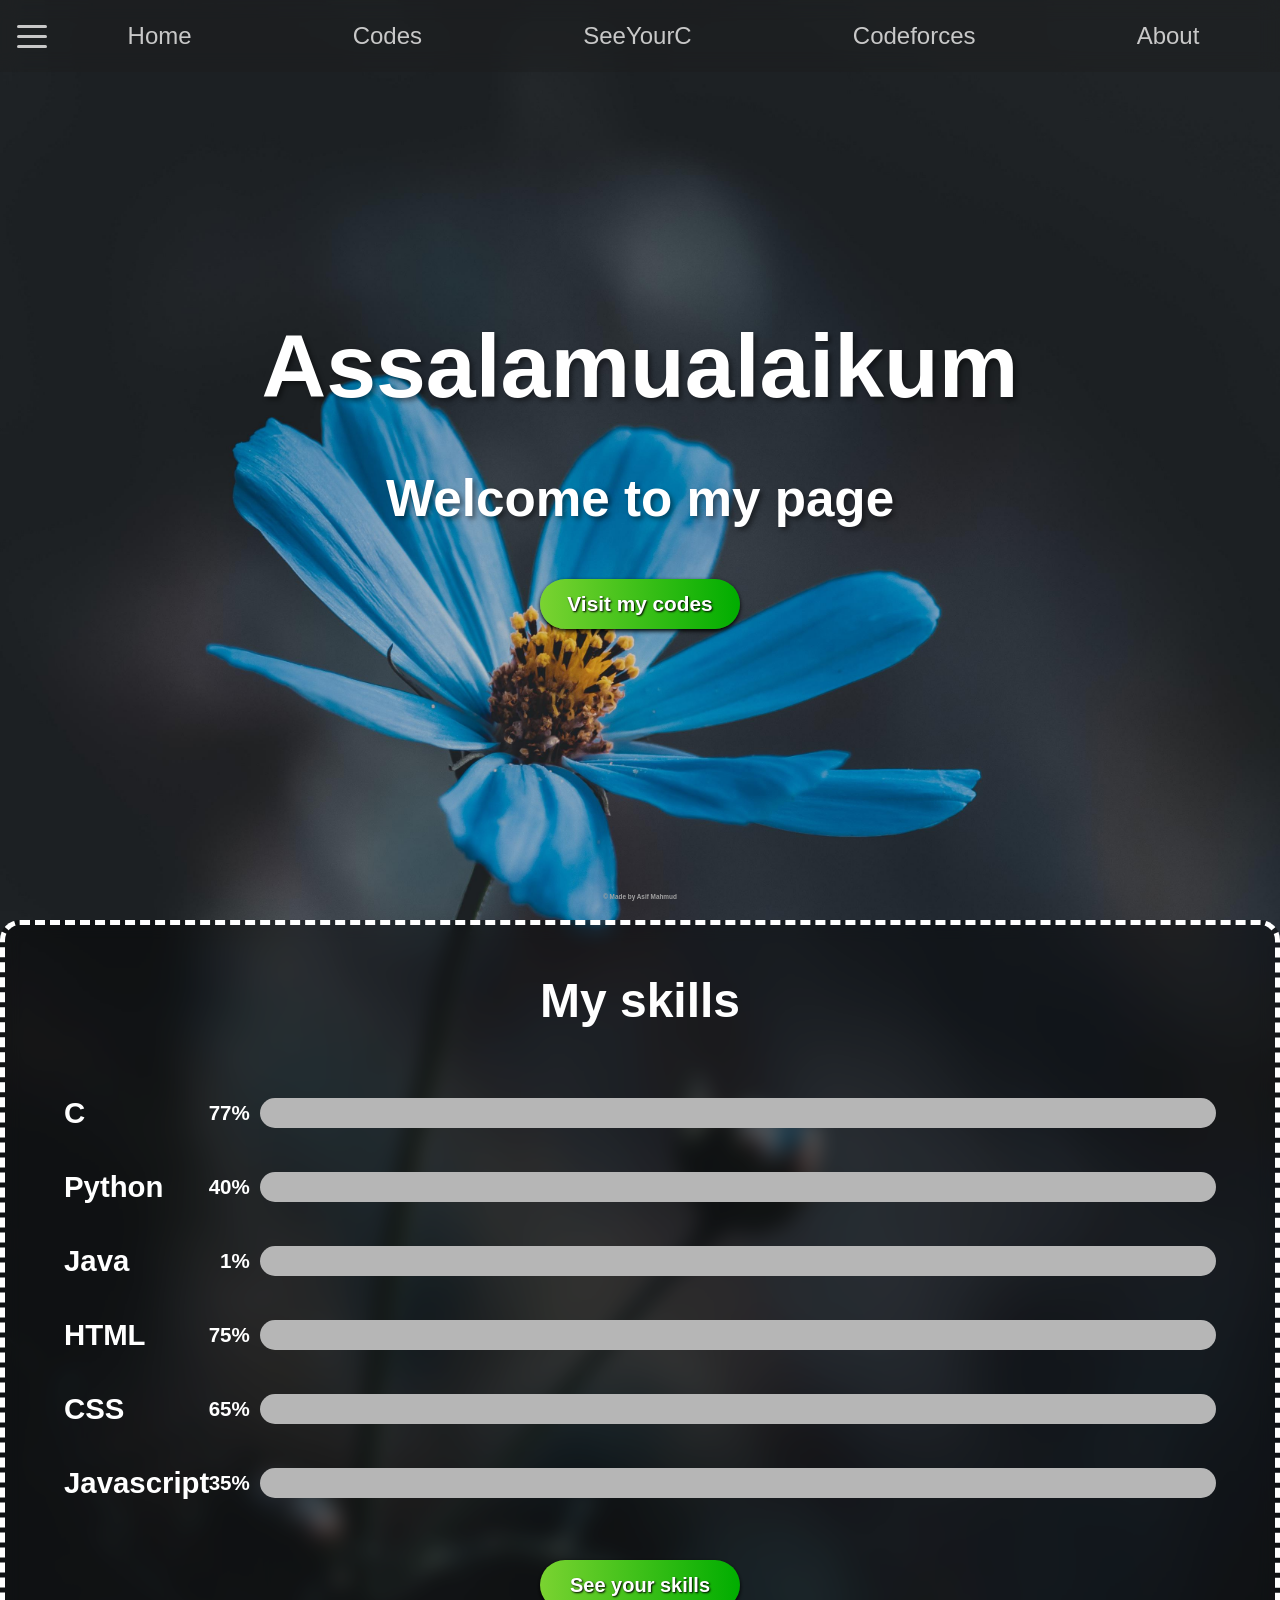
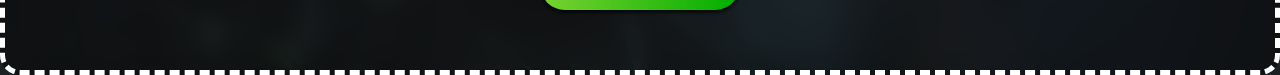
<file: index.html>
<!DOCTYPE html>
<html lang="en">
<head>
    <meta charset="UTF-8">
    <meta name="viewport" content="width=device-width, initial-scale=1.0">
    <link rel="stylesheet" href="style.css">
    <title>test</title>
</head>
<body>
    <nav class="nav">
        <ham id="ham">
            <div id="b1"></div>
            <div id="b2"></div>
            <div id="b3"></div>
        </ham>
        <ul type="none">
            <li><a href="index.html">Home</a></li>
            <li><a href="codes.html">Codes</a></li>
            <li><a href="games/cgame.html">SeeYourC</a></li>
            <li><a href="https://codeforces.com/profile/AsifM">Codeforces</a></li>
            <li><a href="about.html">About</a></li>
        </ul>
    </nav>
    <div id="bar">
        <ul type="none">
            <li><a href="index.html"><p>Home</p></a></li>
            <li><a href=""><p>Coming Soon</p></a></li>
            <li><a href=""><p>Coming Soon</p></a></li>
            <li><a href=""><p>Coming Soon</p></a></li>
            <li><a href=""><p>Coming Soon</p></a></li>
            <li><a href=""><p>Coming Soon</p></a></li>
        </ul>
    </div>
    <main>
        <h1>Assalamualaikum</h1>
        <h3>Welcome to my page</h3>
        <a href="codes.html"><button id="visit">Visit my codes</button></a>
        <h5>&copy; Made by Asif Mahmud</h5>
    </main>
    <div id="prsect">
        <p style="font-size:3em;">My skills</p>
        <div class="contain">C&#9;&#9;&#9;<div class="pr"><div class="acpr" id="c"><t>77%</t></div></div></div>
        <div class="contain">Python&#9;&#9;<div class="pr"><div class="acpr" id="py"><t>40%</t></div></div></div>
        <div class="contain">Java&#9;&#9;<div class="pr"><div class="acpr" id="java"><t>1%</t></div></div></div>
        <div class="contain">HTML&#9;&#9;<div class="pr"><div class="acpr" id="html"><t>75%</t></div></div></div>
        <div class="contain">CSS&#9;&#9;&#9;<div class="pr"><div class="acpr" id="css"><t>65%</t></div></div></div>
        <div class="contain">Javascript&#9;<div class="pr"><div class="acpr" id="js"><t>35%</t></div></div></div>
        <button id="skl"><a href="games/cgame.html">See your skills</a></button>
    </div>
    <script src="script.js"></script>
</body>
</html>
</file>
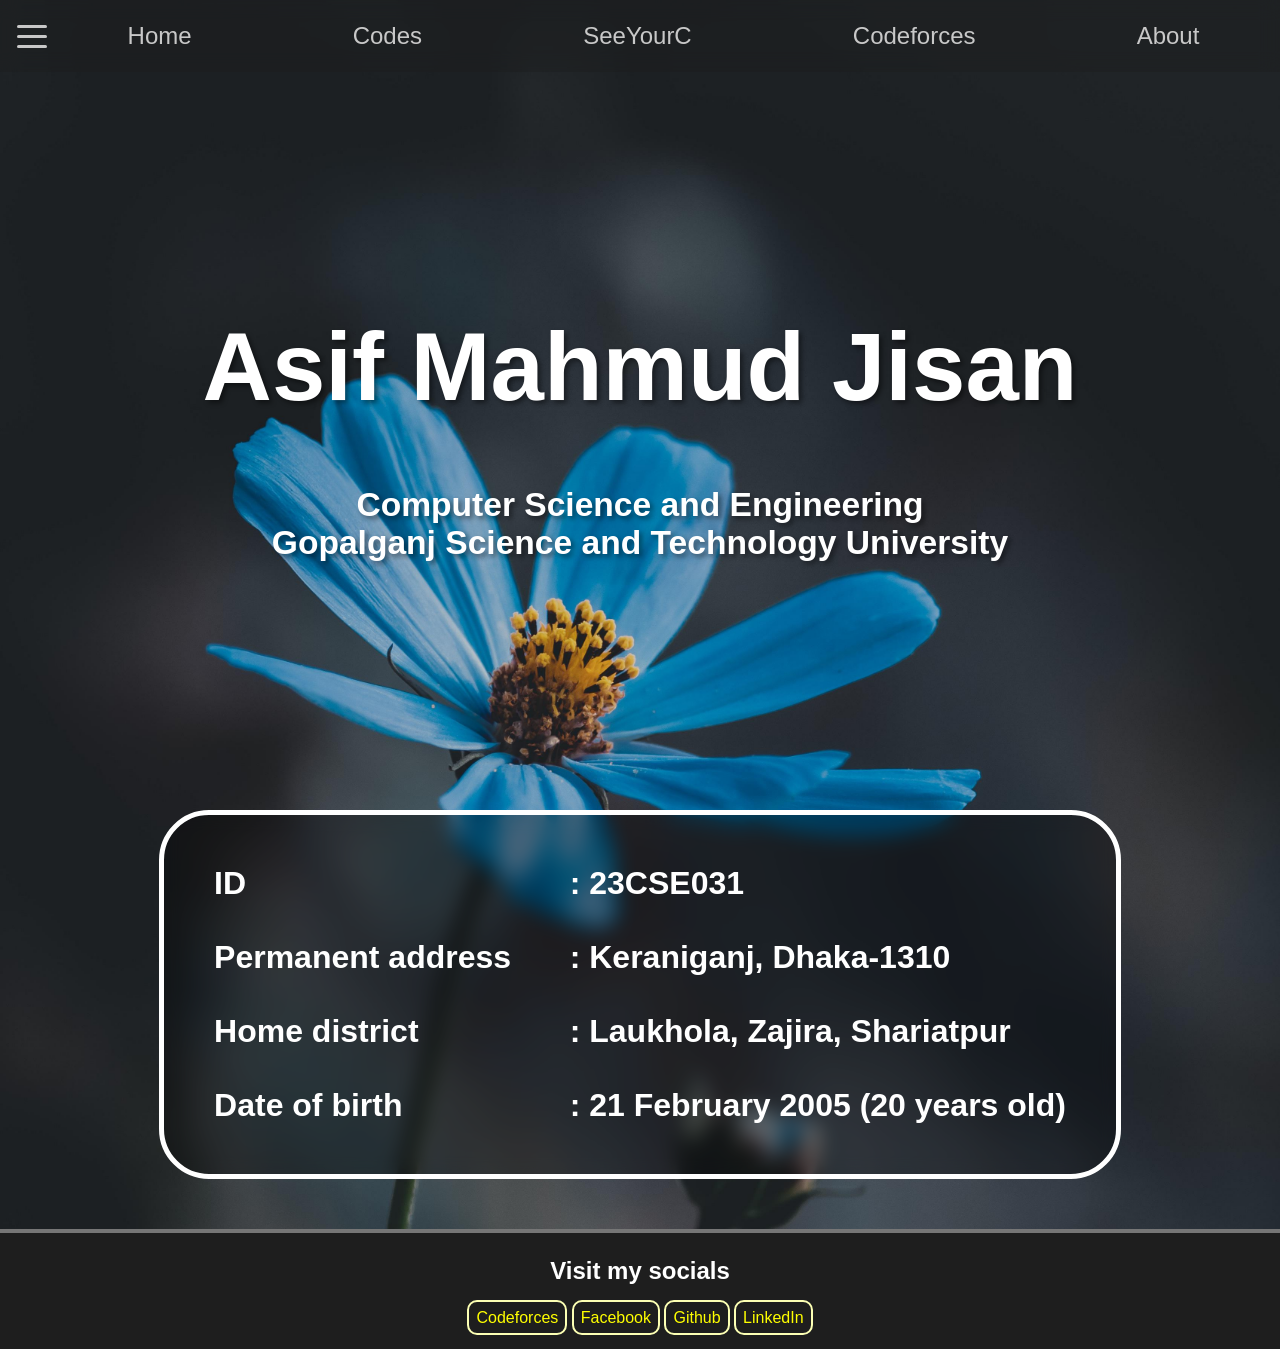
<file: about.html>
<!DOCTYPE html>
<html lang="en">
<head>
    <meta charset="UTF-8">
    <meta name="viewport" content="width=device-width, initial-scale=1.0">
    <link rel="stylesheet" href="astyle.css">
    <title>About</title>
</head>
<body>
    <nav class="nav">
        <ham id="ham">
            <div id="b1"></div>
            <div id="b2"></div>
            <div id="b3"></div>
        </ham>
        <ul type="none">
            <li><a href="index.html">Home</a></li>
            <li><a href="codes.html">Codes</a></li>
            <li><a href="games/cgame.html">SeeYourC</a></li>
            <li><a href="https://codeforces.com/profile/AsifM">Codeforces</a></li>
            <li><a href="about.html">About</a></li>
        </ul>
    </nav>
    <div id="bar">
        <ul type="none">
            <li><a href="index.html"><p>Home</p></a></li>
            <li><a href=""><p>Coming Soon</p></a></li>
            <li><a href=""><p>Coming Soon</p></a></li>
            <li><a href=""><p>Coming Soon</p></a></li>
            <li><a href=""><p>Coming Soon</p></a></li>
            <li><a href=""><p>Coming Soon</p></a></li>
        </ul>
    </div>
    <intro>
        <h1>Asif Mahmud Jisan</h1>
        <h3>Computer Science and Engineering</h3>
        <h3>Gopalganj Science and Technology University</h3>
    </intro>
    <div class="p"><div class="c"><p>ID&#9;&#9;&#9;&#9;&#9;: 23CSE031</p>
<p>Permanent address&#9;: Keraniganj, Dhaka-1310</p>
<p>Home district&#9;&#9;&#9;: Laukhola, Zajira, Shariatpur</p>
<p>Date of birth&#9;&#9;&#9;: 21 February 2005 (20 years old)</p></div></div>
    <links>
        <p>Visit my socials</p>
        <a href="https://codeforces.com/profile/AsifM">Codeforces</a>
        <a href="https://www.facebook.com/asif.mahmud.576152">Facebook</a>
        <a href="https://github.com/AsifmJisan">Github</a>
        <a href="https://www.linkedin.com/in/asif-mahmud-a81265350">LinkedIn</a>
    </links>
    <script src="script.js"></script>
</body>
</html>
</file>
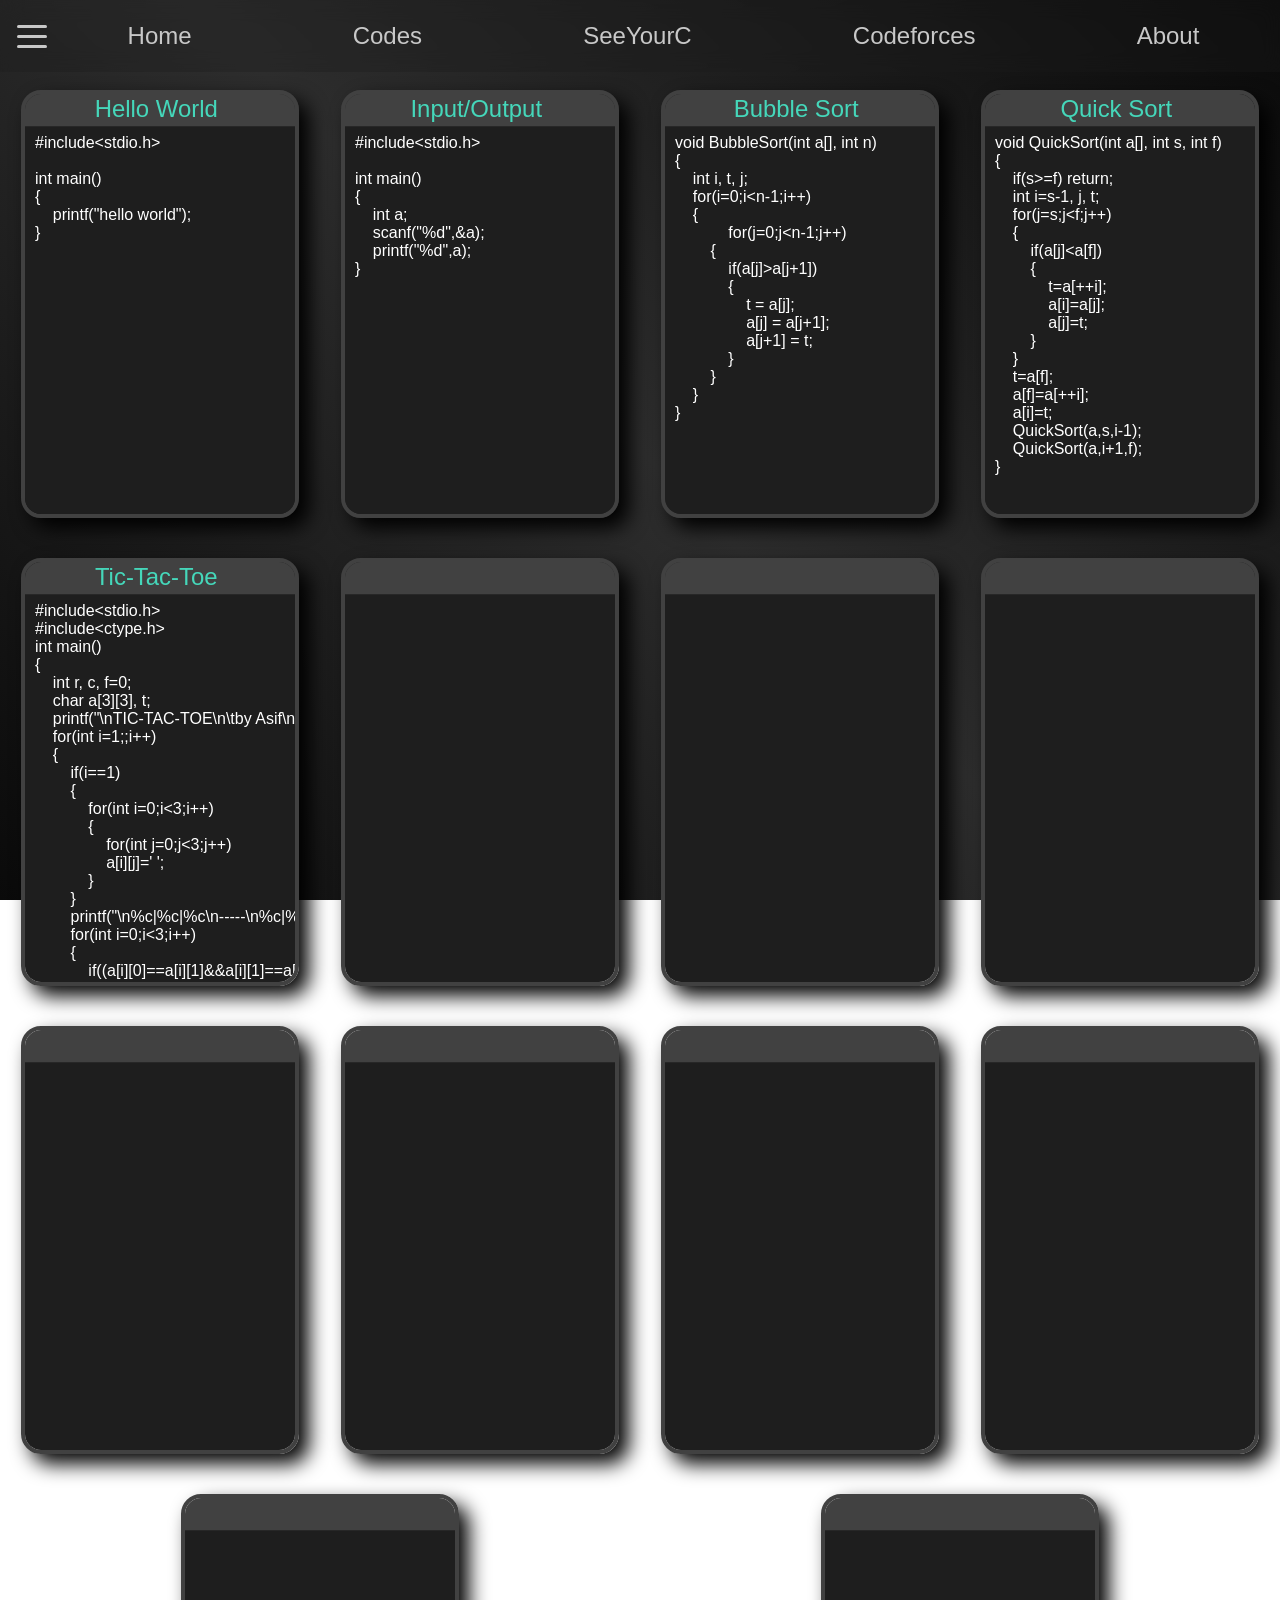
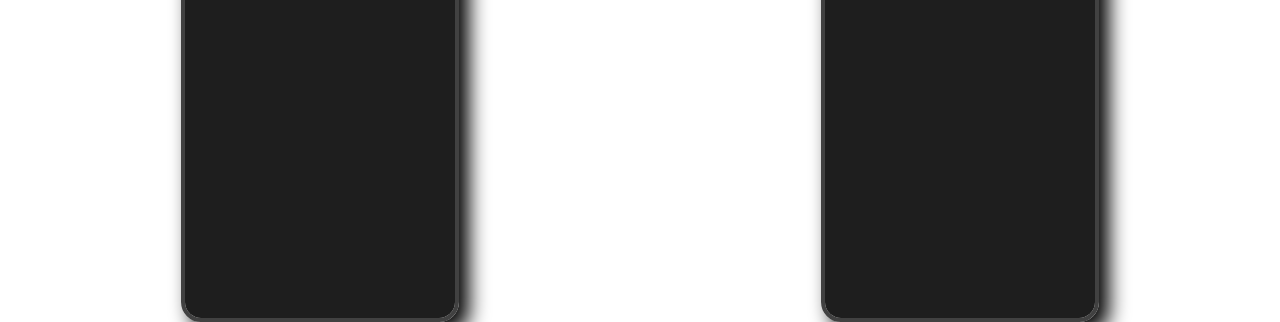
<file: codes.html>
<!DOCTYPE html>
<html lang="en">
<head>
    <meta charset="UTF-8">
    <meta name="viewport" content="width=device-width, initial-scale=1.0">
    <link rel="stylesheet" href="cstyle.css">
    <title>Codes</title>
</head>
<body>
    <nav class="nav">
        <ham id="ham">
            <div id="b1"></div>
            <div id="b2"></div>
            <div id="b3"></div>
        </ham>
        <ul type="none">
            <li><a href="index.html">Home</a></li>
            <li><a href="codes.html">Codes</a></li>
            <li><a href="games/cgame.html">SeeYourC</a></li>
            <li><a href="https://codeforces.com/profile/AsifM">Codeforces</a></li>
            <li><a href="about.html">About</a></li>
        </ul>
    </nav>
    <div id="bar">
        <ul type="none">
            <li><a href="index.html"><p>Home</p></a></li>
            <li><a href=""><p>Coming Soon</p></a></li>
            <li><a href=""><p>Coming Soon</p></a></li>
            <li><a href=""><p>Coming Soon</p></a></li>
            <li><a href=""><p>Coming Soon</p></a></li>
            <li><a href=""><p>Coming Soon</p></a></li>
        </ul>
    </div>
    <main>
        <div id="place"></div>
        <div class="gallary"><div class="label">Hello World</div>#include&lt;stdio.h&gt;<br><br>int main()<br>{<br>    printf("hello world");<br>}</div>
        <div class="gallary"><div class="label">Input/Output</div>#include&lt;stdio.h&gt;<br><br>int main()<br>{<br>    int a;<br>    scanf("%d",&a);<br>    printf("%d",a);<br>}</div>
        <div class="gallary"><div class="label">Bubble Sort</div>void BubbleSort(int a[], int n)<br>{<br>    int i, t, j;<br>    for(i=0;i&lt;n-1;i++)<br>    {<br>            for(j=0;j&lt;n-1;j++)<br>        {<br>            if(a[j]&gt;a[j+1])<br>            {<br>                t = a[j];<br>                a[j] = a[j+1];<br>                a[j+1] = t;<br>            }<br>        }<br>    }<br>}</div>
        <div class="gallary"><div class="label">Quick Sort</div>void QuickSort(int a[], int s, int f)<br>{<br>    if(s&gt;=f) return;<br>    int i=s-1, j, t;<br>    for(j=s;j&lt;f;j++)<br>    {<br>        if(a[j]&lt;a[f])<br>        {<br>            t=a[++i];<br>            a[i]=a[j];<br>            a[j]=t;<br>        }<br>    }<br>    t=a[f];<br>    a[f]=a[++i];<br>    a[i]=t;<br>    QuickSort(a,s,i-1);<br>    QuickSort(a,i+1,f);<br>}</div>
        <div class="gallary"><div class="label">Tic-Tac-Toe</div>#include&lt;stdio.h&gt;<br>#include&lt;ctype.h&gt;<br>int main()<br>{<br>    int r, c, f=0;<br>    char a[3][3], t;<br>    printf("\nTIC-TAC-TOE\n\tby Asif\n");<br>    for(int i=1;;i++)<br>    {<br>        if(i==1)<br>        {<br>            for(int i=0;i&lt;3;i++)<br>            {<br>                for(int j=0;j&lt;3;j++)<br>                a[i][j]=' ';<br>            }<br>        }<br>        printf("\n%c|%c|%c\n-----\n%c|%c|%c\n-----\n%c|%c|%c\n",a[0][0],a[0][1],a[0][2],a[1][0],a[1][1],a[1][2],a[2][0],a[2][1],a[2][2]);<br>        for(int i=0;i&lt;3;i++)<br>        {<br>            if((a[i][0]==a[i][1]&&a[i][1]==a[i][2]&&a[i][0]!=' ')||(a[0][i]==a[1][i]&&a[1][i]==a[2][i]&&a[0][i]!=' ')||(a[0][0]==a[1][1]&&a[1][1]==a[2][2]&&a[0][0]!=' ')||(a[0][2]==a[1][1]&&a[1][1]==a[2][0]&&a[0][2]!=' '))<br>            {<br>                f=1;<br>                break;<br>            }<br>        }<br>        if(f==1)<br>        {<br>            printf("\n%c is the WINNER!\n",t);<br>            here:;<br>            printf("\nWould you like to play again? [Y/n] ");<br>            scanf(" %c",&t);<br>            t = tolower(t);<br>            if(t=='n')<br>            {<br>                printf("Thanks for playing!");<br>                break;<br>            }<br>            else<br>            {<br>                i=0;<br>                f=0;<br>                continue;<br>            }<br>        }<br>        if(i==10)<br>        {<br>            printf("\nThe game is a Draw!\n");<br>            goto here;<br>        }<br>        if(i%2==0)<br>            t='X';<br>        else<br>            t='O';<br>        printf("Input Row for %c: ",t);<br>        scanf("%d",&r);<br>        printf("Input Column for %c: ",t);<br>        scanf("%d",&c);<br>        if(a[r-1][c-1]!=' ')<br>        {<br>            printf("\nThe cell is already occupied. Please choose a different cell.\n");<br>            i--;<br>        }<br>        else<br>            a[r-1][c-1]=t;<br>    }<br>}</div>
        <div class="gallary"><div class="label"></div></div>
        <div class="gallary"><div class="label"></div></div>
        <div class="gallary"><div class="label"></div></div>
        <div class="gallary"><div class="label"></div></div>
        <div class="gallary"><div class="label"></div></div>
        <div class="gallary"><div class="label"></div></div>
        <div class="gallary"><div class="label"></div></div>
        <div class="gallary"><div class="label"></div></div>
        <div class="gallary"><div class="label"></div></div>
    </main>
    <script src="script.js"></script>
</body>
</html>
</file>
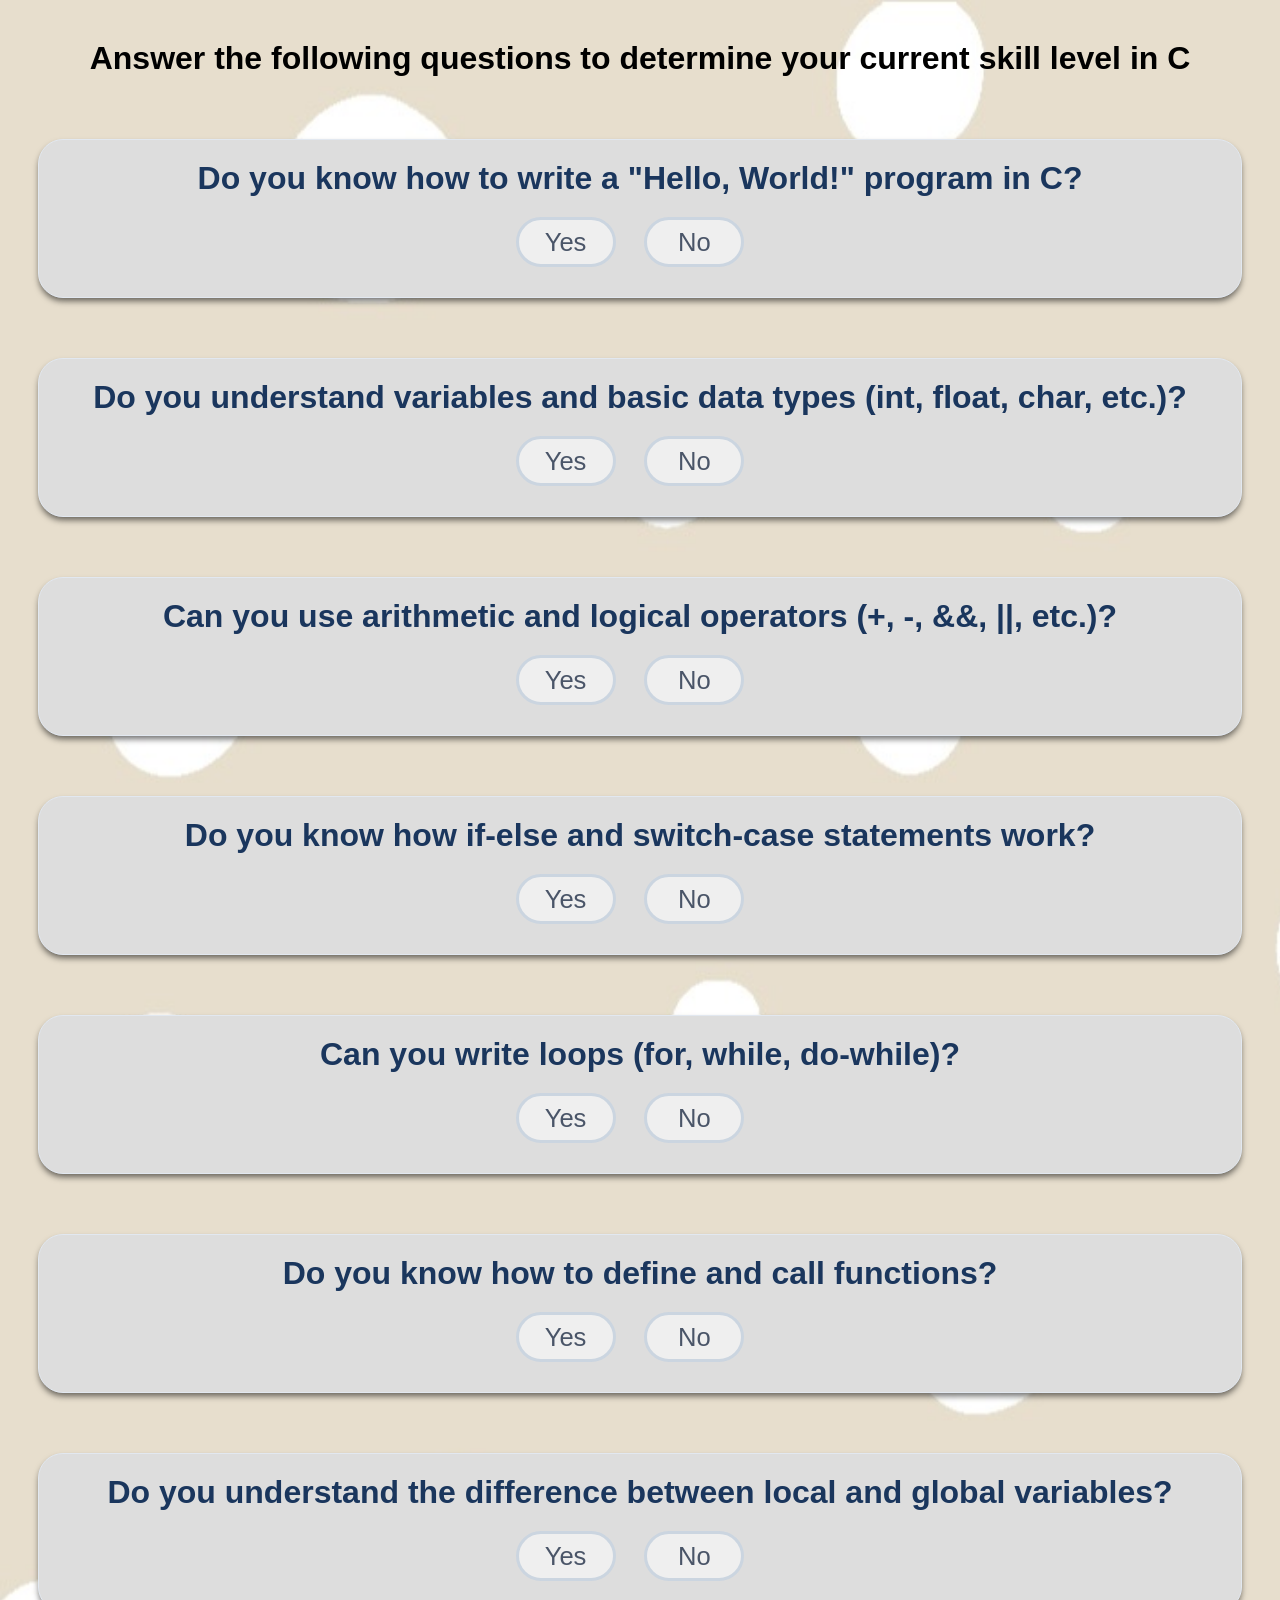
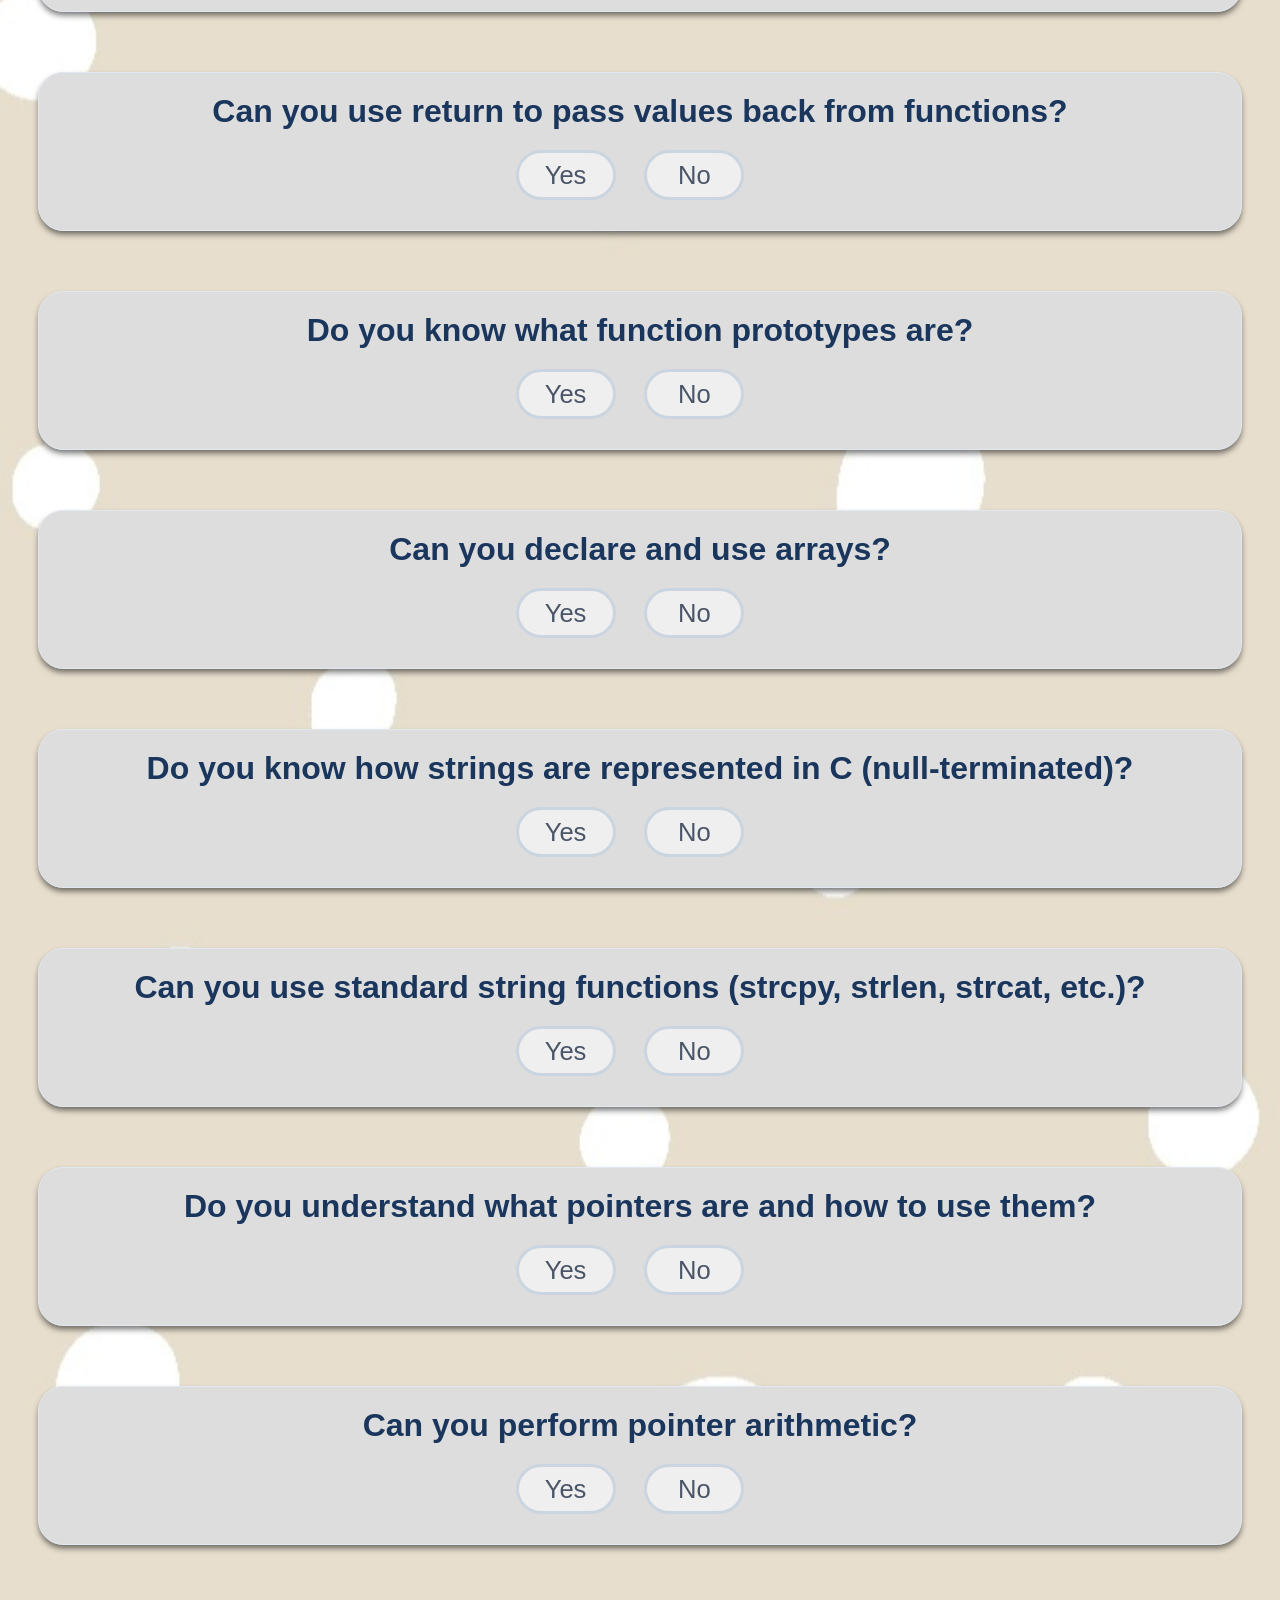
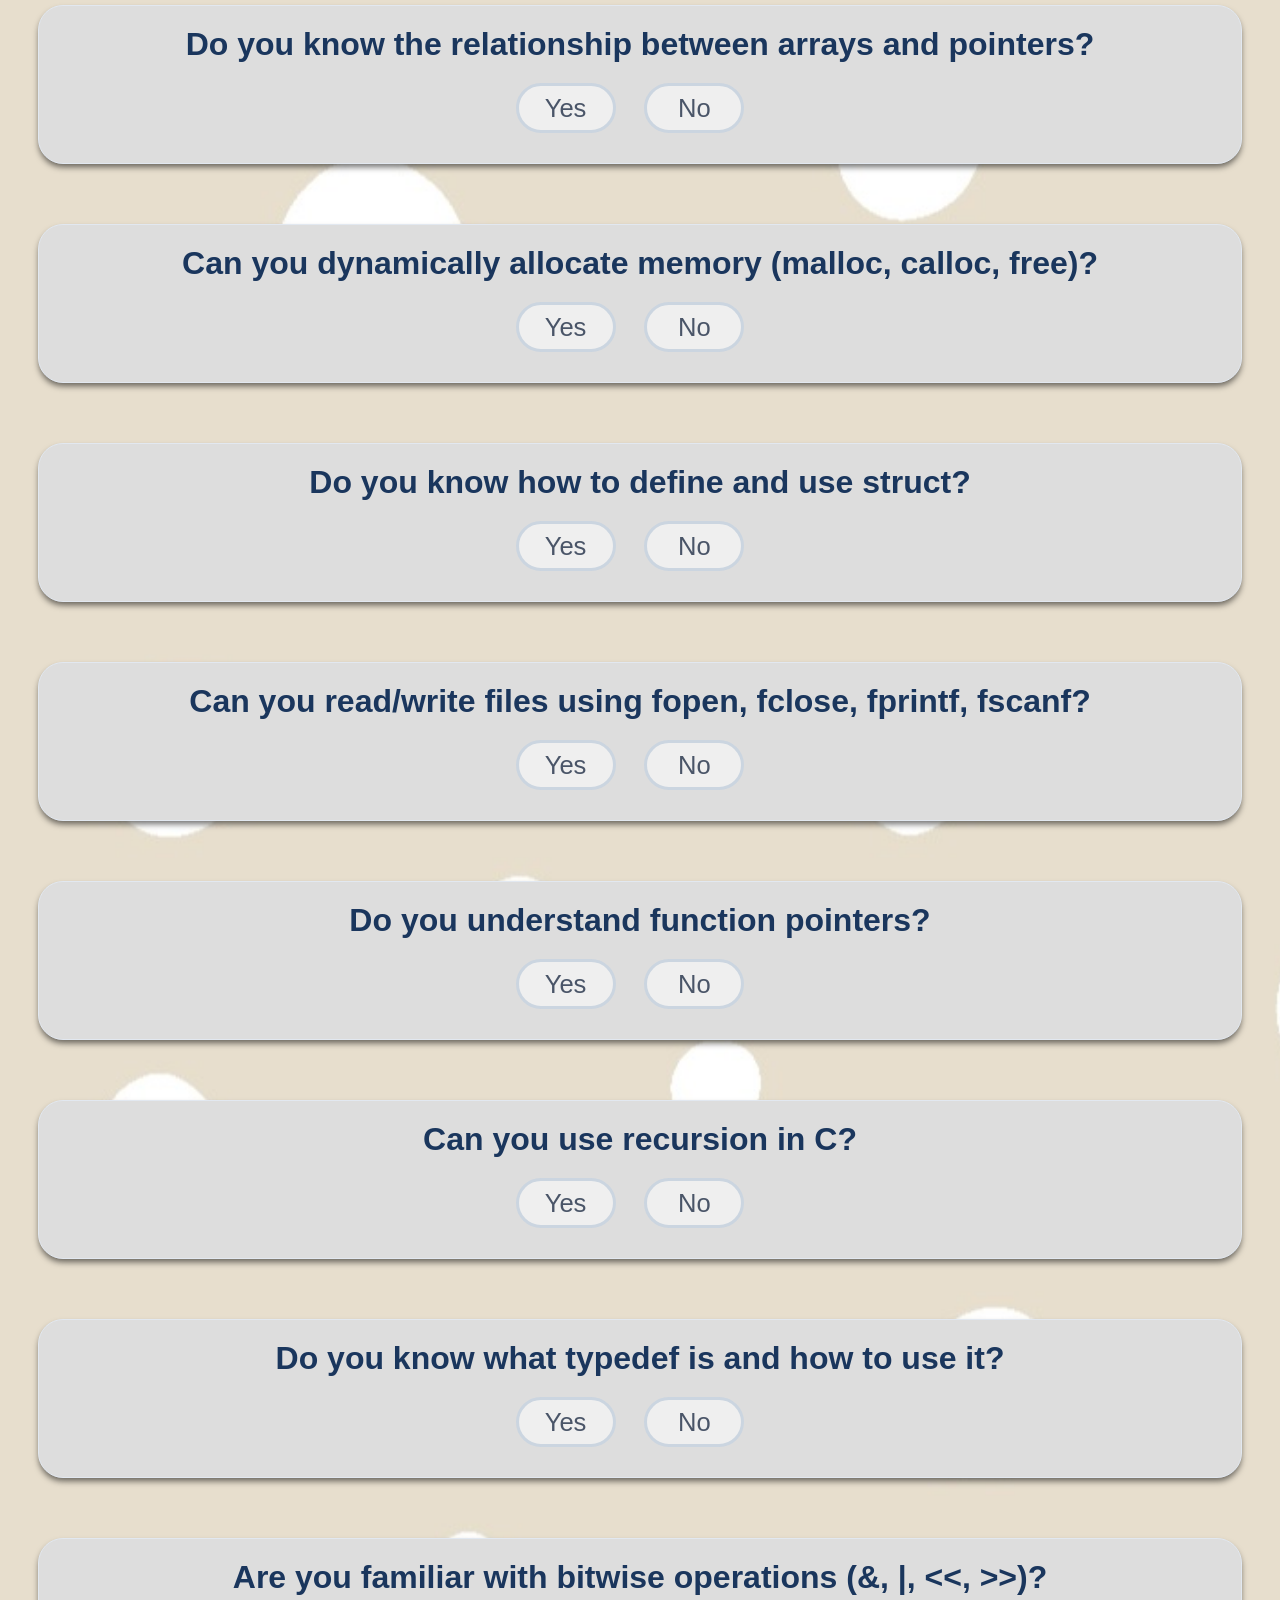
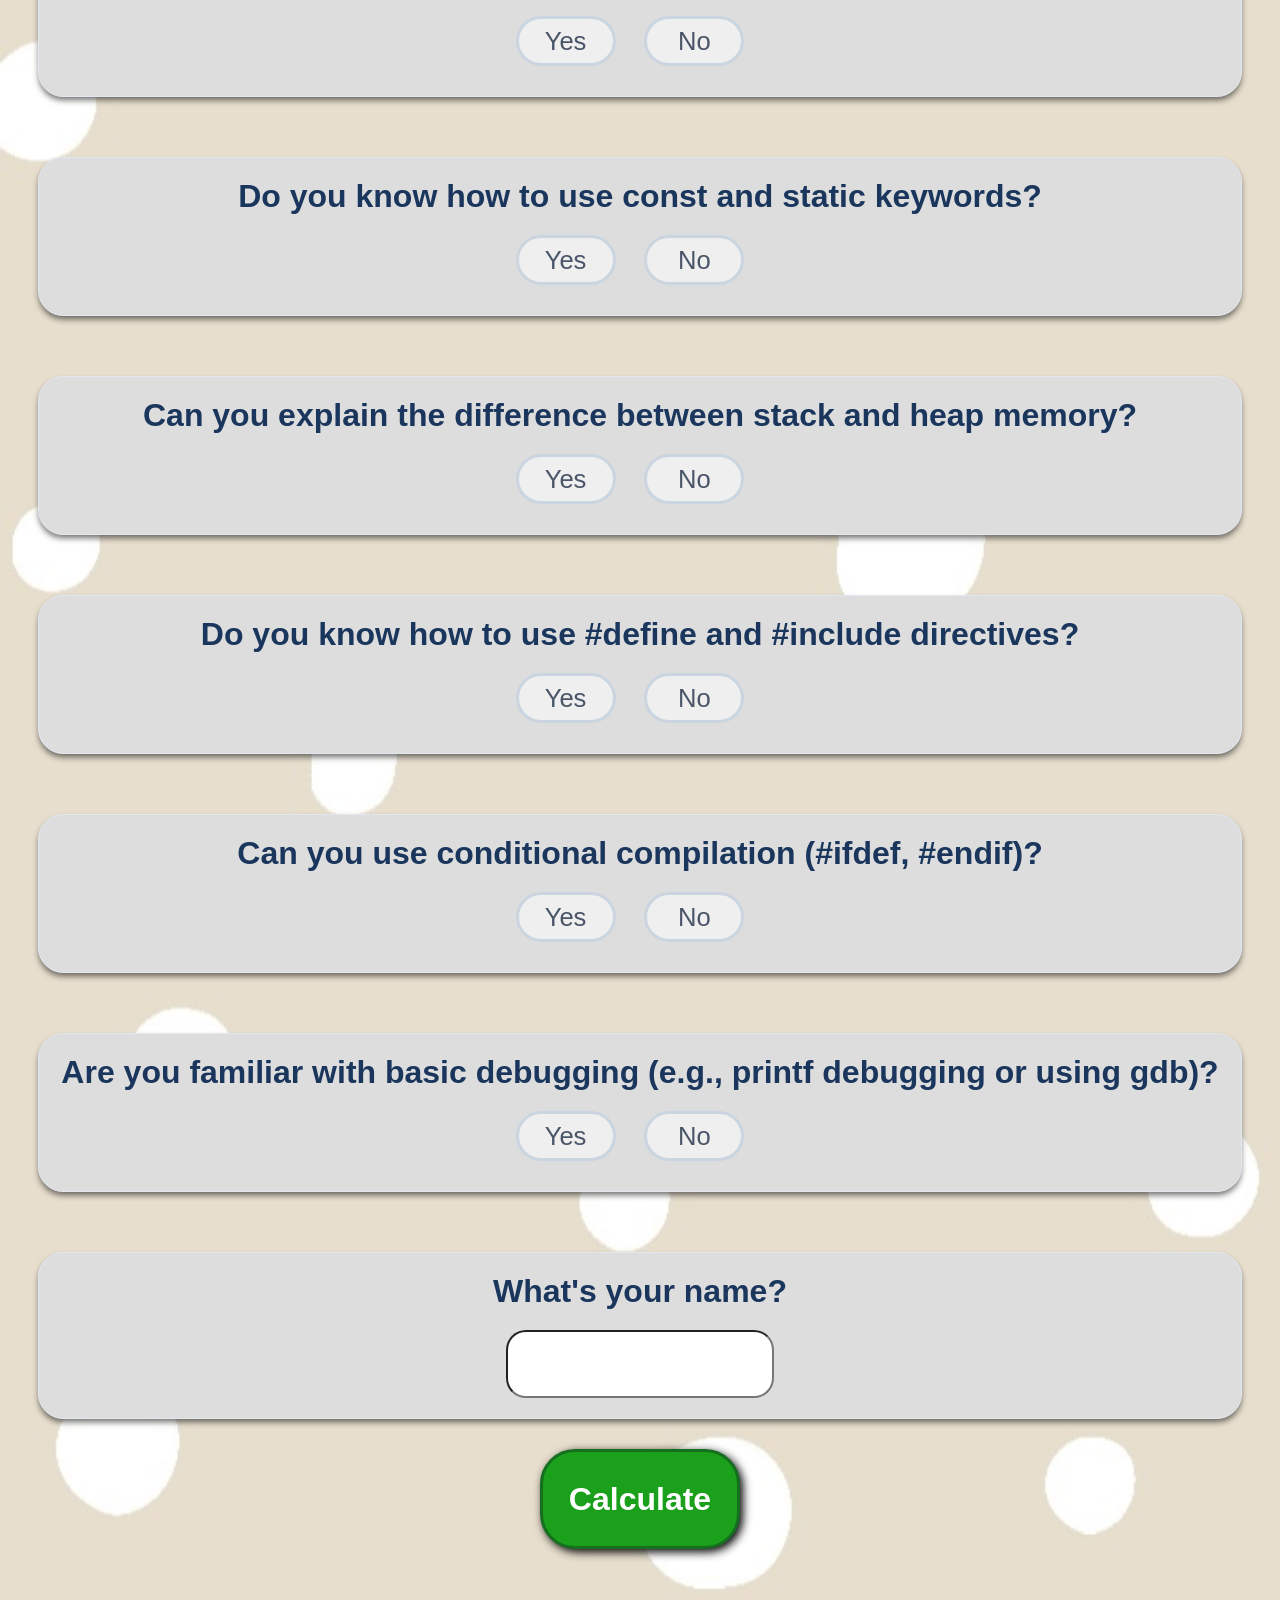
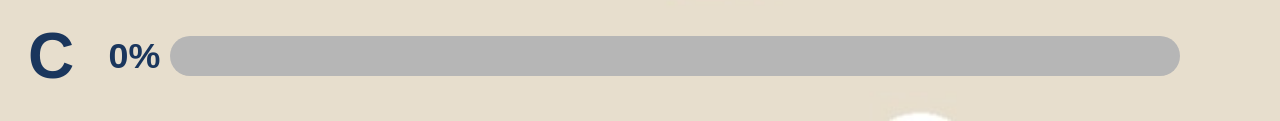
<file: games/cgame.html>
<!DOCTYPE html>
<html lang="en">
<head>
    <meta charset="UTF-8">
    <meta name="viewport" content="width=device-width, initial-scale=1.0">
    <link rel="stylesheet" href="cgame.css">
    <title>Document</title>
</head>
<body>
    <p>Answer the following questions to determine your current skill level in C</p>
    <a class="cont">
        Do you know how to write a "Hello, World!" program in C?
        <btn>
        <button class="btn" id="a">Yes</button>
        <button class="btn" id="an">No</button>
        </btn>
    </a>
    <a class="cont">
        Do you understand variables and basic data types (int, float, char, etc.)?
        <btn>
        <button class="btn" id="b">Yes</button>
        <button class="btn" id="bn">No</button>
        </btn>
    </a>
    <a class="cont">
        Can you use arithmetic and logical operators (+, -, &&, ||, etc.)?
        <btn>
        <button class="btn" id="c">Yes</button>
        <button class="btn" id="cn">No</button>
        </btn>
    </a>
    <a class="cont">
        Do you know how if-else and switch-case statements work?
        <btn>
        <button class="btn" id="d">Yes</button>
        <button class="btn" id="dn">No</button>
        </btn>
    </a>
    <a class="cont">
        Can you write loops (for, while, do-while)?
        <btn>
        <button class="btn" id="e">Yes</button>
        <button class="btn" id="en">No</button>
        </btn>
    </a>
    <a class="cont">
        Do you know how to define and call functions?
        <btn>
        <button class="btn" id="f">Yes</button>
        <button class="btn" id="fn">No</button>
        </btn>
    </a>
    <a class="cont">
        Do you understand the difference between local and global variables?
        <btn>
        <button class="btn" id="g">Yes</button>
        <button class="btn" id="gn">No</button>
        </btn>
    </a>
    <a class="cont">
        Can you use return to pass values back from functions?
        <btn>
        <button class="btn" id="h">Yes</button>
        <button class="btn" id="hn">No</button>
        </btn>
    </a>
    <a class="cont">
        Do you know what function prototypes are?
        <btn>
        <button class="btn" id="i">Yes</button>
        <button class="btn" id="inn">No</button>
        </btn>
    </a>
    <a class="cont">
        Can you declare and use arrays?
        <btn>
        <button class="btn" id="j">Yes</button>
        <button class="btn" id="jn">No</button>
        </btn>
    </a>
    <b class="cont">
        Do you know how strings are represented in C (null-terminated)?
        <btn>
        <button class="btn" id="k">Yes</button>
        <button class="btn" id="kn">No</button>
        </btn>
    </b>
    <b class="cont">
        Can you use standard string functions (strcpy, strlen, strcat, etc.)?
        <btn>
        <button class="btn" id="l">Yes</button>
        <button class="btn" id="ln">No</button>
        </btn>
    </b>
    <b class="cont">
        Do you understand what pointers are and how to use them?
        <btn>
        <button class="btn" id="m">Yes</button>
        <button class="btn" id="mn">No</button>
        </btn>
    </b>
    <b class="cont">
        Can you perform pointer arithmetic?
        <btn>
        <button class="btn" id="n">Yes</button>
        <button class="btn" id="nn">No</button>
        </btn>
    </b>
    <b class="cont">
        Do you know the relationship between arrays and pointers?
        <btn>
        <button class="btn" id="o">Yes</button>
        <button class="btn" id="on">No</button>
        </btn>
    </b>
    <b class="cont">
        Can you dynamically allocate memory (malloc, calloc, free)?
        <btn>
        <button class="btn" id="p">Yes</button>
        <button class="btn" id="pn">No</button>
        </btn>
    </b>
    <b class="cont">
        Do you know how to define and use struct?
        <btn>
        <button class="btn" id="q">Yes</button>
        <button class="btn" id="qn">No</button>
        </btn>
    </b>
    <b class="cont">
        Can you read/write files using fopen, fclose, fprintf, fscanf?
        <btn>
        <button class="btn" id="r">Yes</button>
        <button class="btn" id="rn">No</button>
        </btn>
    </b>
    <b class="cont">
        Do you understand function pointers?
        <btn>
        <button class="btn" id="s">Yes</button>
        <button class="btn" id="sn">No</button>
        </btn>
    </b>
    <b class="cont">
        Can you use recursion in C?
        <btn>
        <button class="btn" id="t">Yes</button>
        <button class="btn" id="tn">No</button>
        </btn>
    </b>
    <b class="cont">
        Do you know what typedef is and how to use it?
        <btn>
        <button class="btn" id="u">Yes</button>
        <button class="btn" id="un">No</button>
        </btn>
    </b>
    <b class="cont">
        Are you familiar with bitwise operations (&, |, <<, >>)?
        <btn>
        <button class="btn" id="v">Yes</button>
        <button class="btn" id="vn">No</button>
        </btn>
    </b>
    <b class="cont">
        Do you know how to use const and static keywords?
        <btn>
        <button class="btn" id="w">Yes</button>
        <button class="btn" id="wn">No</button>
        </btn>
    </b>
    <b class="cont">
        Can you explain the difference between stack and heap memory?
        <btn>
        <button class="btn" id="x">Yes</button>
        <button class="btn" id="xn">No</button>
        </btn>
    </b>
    <b class="cont">
        Do you know how to use #define and #include directives?
        <btn>
        <button class="btn" id="y">Yes</button>
        <button class="btn" id="yn">No</button>
        </btn>
    </b>
    <b class="cont">
        Can you use conditional compilation (#ifdef, #endif)?
        <btn>
        <button class="btn" id="z">Yes</button>
        <button class="btn" id="zn">No</button>
        </btn>
    </b>
    <b class="cont">
        Are you familiar with basic debugging (e.g., printf debugging or using gdb)?
        <btn>
        <button class="btn" id="aaaaaaaaaaaaaaa">Yes</button>
        <button class="btn" id="aaaaaaaaaaaaaaan">No</button>
        </btn>
    </b>
    <b class="cont">
        What's your name?
        <btn>
        <input type="text" id="name">
        </btn>
    </b>
    <button id="res">Calculate</button>
    <text>
        <p id="ysi"></p>
    </text>
    <div class="contain">C&#9;<div class="pr"><div class="acpr" id="cbb"><t id="prc">0%</t></div></div></div>
    <script src="cgame.js"></script>
</body>
</html>
</file>
<file: style.css>
*{
    box-sizing: border-box;
}

body{
    font-family: Arial, Helvetica, sans-serif;
    margin: 0;
    user-select: none;
    background-image: url(images/blue-flower-6620619.jpg);
    background-repeat: no-repeat;
    background-position: top;
    background-size: cover;
}

.nav ham{
    min-width: 30px;
    min-height: 30px;
    margin-left: 17px;
    margin-right: auto;
    display: flex;
    flex-direction: column;
    justify-content: space-around;
    align-items: center;
    z-index: 3;
}

.nav ham div{
    height: 3px;
    width: 100%;
    background-color: rgb(200, 200, 200);
    border-radius: 10px;
    transition: 0.2s;
}

.nav ham:hover div{
    background-color: white;
}

ham.active #b1{
    transform: translateY(10px) rotate(45deg);
}

ham.active #b2{
    opacity: 0;
}

ham.active #b3{
    transform: translateY(-10px) rotate(-45deg);
}

#bar{
    height: 100vh;
    width: 300px;
    position: fixed;
    background-color: rgb(30,30,30);
    z-index: 1;
    overflow: hidden;
    transform: translateX(-300px);
    transition: all 0.3s;
}

#bar ul{
    margin-top: 100px;
    padding: 0;
    text-align: center;
}

#bar li{
    padding: 20px;
}

#bar li p{
    margin: 0;
    transition: 0.2s;
}

#bar li a{
    color: white;
    font-weight: bold;
    font-size: 1.3em;
    text-decoration: none;
}

#bar li:hover{
    background-color: rgb(95, 95, 95);
}

#bar li:hover p{
    transform: translateX(25px);
}

ham.active #bar{
    transform: translateX(100px);
}

#bar.active{
    transform: translateX(0px);
}

/* -----------------HAM----------------- */

.nav{
    background-color: rgba(30, 30, 30, 0.318);
    position: fixed;
    overflow: hidden;
    overflow-x: auto;
    display: flex;
    justify-content: space-around;
    width: 100%;
    backdrop-filter: blur(10px);
    align-items: center;
    z-index: 2;
    height: 8vh;
}

.nav ul{
    width: 100%;
    display: flex;
    justify-content: space-around;
    padding: 0;
    margin: 0;
}

.nav a{
    text-decoration: none;
    color: rgb(200, 200, 200);
    font-size: 1.5em;
    cursor: pointer;
}

.nav li{
    padding: 15px;
    transition: all 0.1s ease-out;
    animation: navintro 0.5s ease-out;
}

.nav li:hover{
    transform: translateY(-5px);
}

.nav a:hover{
    color: white;
}

.nav li:active{
    transform: translateY(-5px) scale(0.9);
    transition-duration: 0.2s;
}

/* -----------------MAIN----------------- */

main{
    display: flex;
    flex-direction: column;
    justify-content: center;
    align-items: center;
    height: 100vh;
    color: white;
    text-shadow: 3px 3px 5px rgba(0, 0, 0, 0.445);
}

main h1{
    font-size: 7vw;
    margin-top: 35vh;
    margin-bottom: 0;
    animation: intro 0.7s ease-out;
}

main h3{
    margin-top: 10;
    font-size: 4vw;
    animation: intro 1s ease-out;
}

#visit{
    height: 50px;
    width: 200px;
    font-size: 1.3em;
    font-weight: bold;
    color: white;
    text-shadow: 1px 1px 2px black;
    background: linear-gradient(to right, rgb(122, 211, 49), rgb(0, 173, 0));
    box-shadow: 0px 2px 4px black;
    border-radius: 50px;
    border: none;
    cursor: pointer;
    transition: 0.2s ease-out;
}

#visit:hover{
    box-shadow: 0px 4px 8px black;
    filter: invert(1);
    transform: translateY(-5px);
    text-shadow: none;
    color: black;
}

#visit:active{
    transform: scale(0.9);
}

main h5{
    color: rgb(162, 162, 162);
    text-shadow: none;
    font-size: 0.4em;
    margin-top: auto;
    margin-bottom: 0;
}

/* ------------------- PROGRESS --------------------*/

#prsect{
    height: auto;
    display: flex;
    align-items: center;
    flex-direction: column;
    color: white;
    font-weight: bold;
    border-radius: 20px;
    backdrop-filter: blur(10px);
    background-color: rgba(0, 0, 0, 0.447);
    margin-top: 20px;
    border: 5px dashed white;
    padding-bottom: 60px;
}

.contain{
    width: 90vw;
    height: auto;
    margin: 20px;
    display: flex;
    flex-direction: row;
    justify-content: center;
    align-items: center;
    white-space: pre;
    color: white;
    font-weight: bold;
    font-size: 4rex;
}

.pr{
    width: 80vw;
    height: 30px;
    border-radius: 20px;
    background-color: rgb(182, 182, 182);
    flex-direction: row;
    justify-content: left;
    margin-bottom: auto;
    margin-top: auto;
}

.acpr{
    height: 30px;
    margin: 0;
    width: 0%;
    background-color: rgb(0, 161, 0);
    border-radius: 20px;
    transition: all 1s ease-out;
    display: flex;
    justify-content: right;
    align-items: center;
    animation: printro 1s ease-out;
    transition: all 1s ease-out;
}

t{
    font-size: 0.7em;
    margin-right: 10px;
}

#skl{
    height: 50px;
    width: 200px;
    background: linear-gradient(to right, rgb(122, 211, 49), rgb(0, 173, 0));
    box-shadow: 0px 2px 4px black;
    border-radius: 50px;
    border: none;
    cursor: pointer;
    transition: 0.2s;
    margin-top: 40px;
}

#skl a{
    font-size: 1.5em;
    font-weight: bold;
    color: white;
    text-shadow: 1px 1px 2px black;
    text-decoration: none;
}

#skl:hover{
    box-shadow: 0px 4px 8px black;
    filter: invert(1);
    transform: translateY(-5px);
    text-shadow: none;
    color: black;
}

#skl:active{
    transform: scale(0.9);
}

@keyframes intro {
    from{
        transform: translateY(50px);
        opacity: 0;
    }
}

@keyframes navintro {
    from{
        transform: translateX(50px);
        opacity: 0;
    }
}

@keyframes printro {
    from{
        width: 0%;
    }
}

@media (max-width: 768px) {
    main h1{
        font-size: 10vw;
    }
    main h3{
        font-size: 6vw;
    }
    #prsect{
        border: 3px dashed white;
    }
    .contain{
        font-size: 1.5em;
    }
}
</file>
<file: astyle.css>
*{
    box-sizing: border-box;
}

body{
    font-family: Arial, Helvetica, sans-serif;
    margin: 0;
    user-select: none;
    background-image: url(images/blue-flower-6620619.jpg);
    background-size: cover;
}

.nav ham{
    min-width: 30px;
    min-height: 30px;
    margin-left: 17px;
    margin-right: auto;
    display: flex;
    flex-direction: column;
    justify-content: space-around;
    align-items: center;
    z-index: 3;
}

.nav ham div{
    height: 3px;
    width: 100%;
    background-color: rgb(200, 200, 200);
    border-radius: 10px;
    transition: 0.2s;
}

.nav ham:hover div{
    background-color: white;
}

ham.active #b1{
    transform: translateY(10px) rotate(45deg);
}

ham.active #b2{
    opacity: 0;
}

ham.active #b3{
    transform: translateY(-10px) rotate(-45deg);
}

#bar{
    height: 100vh;
    width: 300px;
    position: fixed;
    background-color: rgb(30,30,30);
    z-index: 1;
    overflow: hidden;
    transform: translateX(-300px);
    transition: all 0.3s;
}

#bar ul{
    margin-top: 100px;
    padding: 0;
    text-align: center;
}

#bar li{
    padding: 20px;
}

#bar li p{
    margin: 0;
    transition: 0.2s;
}

#bar li a{
    color: white;
    font-weight: bold;
    font-size: 1.3em;
    text-decoration: none;

}

#bar li:hover{
    background-color: rgb(95, 95, 95);
}

#bar li:hover p{
    transform: translateX(25px);
}

ham.active #bar{
    transform: translateX(100px);
}

#bar.active{
    transform: translateX(0px);
}

/* -----------------HAM----------------- */

.nav{
    background-color: rgba(30, 30, 30, 0.318);
    position: fixed;
    overflow: hidden;
    overflow-x: auto;
    display: flex;
    justify-content: space-around;
    width: 100%;
    backdrop-filter: blur(10px);
    align-items: center;
    z-index: 2;
    height: 8vh;
}

.nav ul{
    width: 100%;
    display: flex;
    justify-content: space-around;
    padding: 0;
    margin: 0;
}

.nav a{
    text-decoration: none;
    color: rgb(200, 200, 200);
    font-size: 1.5em;
    cursor: pointer;
}

.nav li{
    padding: 15px;
    transition: all 0.1s ease-out;
    animation: navintro 0.5s ease-out;
}

.nav li:hover{
    transform: translateY(-5px);
}

.nav a:hover{
    color: white;
}

.nav li:active{
    transform: translateY(-5px) scale(0.9);
    transition-duration: 0.2s;
}

/* -------------------MAIN-------------------*/

intro{
    display: flex;
    flex-direction: column;
    justify-content: center;
    align-items: center;
    height: 90vh;
    color: white;
    font-size: 3em;
    text-shadow: 3px 3px 5px rgba(0, 0, 0, 0.445);
}

intro h3{
    margin: 0;
    font-size: 0.7em;
}

.p {
    text-align: center;
}

.c {
    display: inline-block;
    border: 5px solid rgb(255, 255, 255);
    border-radius: 50px;
    color: white;
    white-space: pre;
    text-align: left;
    font-size: 2em;
    font-weight: bold;
    padding: 50px;
    backdrop-filter: blur(10px);
    background-color: rgba(0, 0, 0, 0.353);
    margin-bottom: 50px;
}

.c p{
    margin: 0;
}

links{
    height: 120px;
    display: block;
    text-align: center;
    background-color: rgb(30, 30, 30);
    border-top: 4px solid rgb(118, 118, 118);
}

links p{
    color: white;
    font-size: 1.5em;
    font-weight: bold;
}

links a{
    border: 2px solid rgb(252, 255, 180);
    text-decoration: none;
    color: yellow;
    padding: 7px;
    border-radius: 10px;
}

@media (max-width: 786px) {
    h1{
        font-size: 0.6em;
    }
    intro h3{
        font-size: 0.35em;
    }
    .c{
        padding: 15px;
        border: 3px solid white;
        border-radius: 25px;
    }
    .p p{
        font-size: 0.4em;
    }
}
</file>
<file: cstyle.css>
body{
    font-family: Arial, Helvetica, sans-serif;
    margin: 0;
    /* background-color: rgb(16, 16, 16); */
    background: linear-gradient(45deg, rgb(10, 10, 10), rgb(45, 45, 45), rgb(10,10,10));
    background-attachment: fixed;
}

.nav ham{
    min-width: 30px;
    min-height: 30px;
    margin-left: 17px;
    margin-right: auto;
    display: flex;
    flex-direction: column;
    justify-content: space-around;
    align-items: center;
    z-index: 3;
}

.nav ham div{
    height: 3px;
    width: 100%;
    background-color: rgb(200, 200, 200);
    border-radius: 10px;
    transition: 0.2s;
}

.nav ham:hover div{
    background-color: white;
}

ham.active #b1{
    transform: translateY(10px) rotate(45deg);
}

ham.active #b2{
    opacity: 0;
}

ham.active #b3{
    transform: translateY(-10px) rotate(-45deg);
}

#bar{
    height: 100vh;
    width: 300px;
    position: fixed;
    background-color: rgb(30,30,30);
    z-index: 1;
    overflow: hidden;
    transform: translateX(-300px);
    transition: all 0.3s;
}

#bar ul{
    margin-top: 100px;
    padding: 0;
    text-align: center;
}

#bar li{
    padding: 20px;
}

#bar li p{
    margin: 0;
    transition: 0.2s;
}

#bar li a{
    color: white;
    font-weight: bold;
    font-size: 1.3em;
    text-decoration: none;
}

#bar li:hover{
    background-color: rgb(95, 95, 95);
}

#bar li:hover p{
    transform: translateX(25px);
}

ham.active #bar{
    transform: translateX(100px);
}

#bar.active{
    transform: translateX(0px);
}

/* -----------------HAM----------------- */

.nav{
    background-color: rgba(30, 30, 30, 0.318);
    position: fixed;
    overflow: hidden;
    overflow-x: auto;
    display: flex;
    justify-content: space-around;
    width: 100%;
    backdrop-filter: blur(10px);
    align-items: center;
    z-index: 2;
    height: 8vh;
}

.nav ul{
    width: 100%;
    display: flex;
    justify-content: space-around;
    padding: 0;
    margin: 0;
}

.nav a{
    text-decoration: none;
    color: rgb(200, 200, 200);
    font-size: 1.5em;
    cursor: pointer;
}

.nav li{
    padding: 15px;
    transition: all 0.1s ease-out;
    animation: navintro 0.5s ease-out;
}

.nav li:hover{
    transform: translateY(-5px);
}

.nav a:hover{
    color: white;
}

.nav li:active{
    transform: translateY(-5px) scale(0.9);
    transition-duration: 0.2s;
}

/* -----------------MAIN----------------- */

main{
    display: flex;
    flex-wrap: wrap;
    height: 100vh;
    justify-content: space-around;
}

#place{
    height: 70px;
    width: 100vw;
    margin: 0;
    opacity: 0;
    z-index: -1;
}

.gallary{
    height: 400px;
    width: 250px;
    background-color: rgb(30, 30, 30);
    margin: 20px;
    border-radius: 20px;
    box-shadow: 10px 10px 20px black;
    padding: 10px;
    overflow: auto;
    color: white;
    border: 4px solid rgb(65, 65, 65);
    white-space: pre;
    animation: intro 0.5s ease-out;
    transition: 0.15s ease-out;
}

.gallary:hover{
    transform: scale(1.1);
    box-shadow: 0px 0px 30px 15px rgba(0, 0, 0, 0.742);
    border: 3px solid cyan;
}

.gallary:active{
    transform: scale(1.08);
}

.gallary .label{
    width: 97%;
    height: 30px;
    color: #45d7ba;
    font-size: 1.3em;
    display: flex;
    justify-content: center;
    align-items: center;
    transform: translateY(-10px) scale(1.15);
    background-color: rgb(65, 65, 65);
}

@keyframes intro {
    from{
        transform: translateY(50px);
        opacity: 0;
    }
}

@keyframes navintro {
    from{
        transform: translateX(50px);
        opacity: 0;
    }
}
</file>
<file: games/cgame.css>
body{
    display: flex;
    font-family: Arial, Helvetica, sans-serif;
    flex-direction: column;
    font-size: 2em;
    background-image: url(../images/dots-6488171.jpg);
    background-size: cover;
    text-align: center;
    font-weight: bold;
}

.cont{
    background-color: rgb(221, 221, 221);
    border-radius: 25px;
    display: flex;
    font-weight: bold;
    justify-content: center;
    text-align: center;
    flex-direction: column;
    box-shadow: 0 4px 6px -1px rgba(0, 0, 0, 0.573);
    color: #1a365d;
    border: 1px solid #e2e8f0;
    padding: 20px;
    margin: 30px;
    animation: intro 0.5s ease-out;
}

.btn{
    padding: 5px;
    height: 50px;
    width: 100px;
    font-size: 0.8em;
    border: none;
    margin-top: 20px;
    margin-bottom: 10px;
    margin-right: 20px;
    border-radius: 50px;
    border: #cbd5e0 solid;
    color: #4a5568;
    transition: all 0.1s;
}

.btn:hover{
    background-color: #ebf8ff;
}

.btn:active{
    transform: scale(0.9);
}

#a.active{
    background-color: rgb(118, 230, 84);
    border: green solid;
    color: white;
}

#an.active{
    background-color: rgb(203, 91, 91);
    border: red solid;
    color: white;
}

#b.active{
    background-color: rgb(118, 230, 84);
    border: green solid;
    color: white;
}

#bn.active{
    background-color: rgb(203, 91, 91);
    border: red solid;
    color: white;
}

#c.active{
    background-color: rgb(118, 230, 84);
    border: green solid;
    color: white;
}

#cn.active{
    background-color: rgb(203, 91, 91);
    border: red solid;
    color: white;
}

#d.active{
    background-color: rgb(118, 230, 84);
    border: green solid;
    color: white;
}

#dn.active{
    background-color: rgb(203, 91, 91);
    border: red solid;
    color: white;
}

#e.active{
    background-color: rgb(118, 230, 84);
    border: green solid;
    color: white;
}

#en.active{
    background-color: rgb(203, 91, 91);
    border: red solid;
    color: white;
}

#f.active{
    background-color: rgb(118, 230, 84);
    border: green solid;
    color: white;
}

#fn.active{
    background-color: rgb(203, 91, 91);
    border: red solid;
    color: white;
}

#g.active{
    background-color: rgb(118, 230, 84);
    border: green solid;
    color: white;
}

#gn.active{
    background-color: rgb(203, 91, 91);
    border: red solid;
    color: white;
}

#h.active{
    background-color: rgb(118, 230, 84);
    border: green solid;
    color: white;
}

#hn.active{
    background-color: rgb(203, 91, 91);
    border: red solid;
    color: white;
}

#i.active{
    background-color: rgb(118, 230, 84);
    border: green solid;
    color: white;
}

#inn.active{
    background-color: rgb(203, 91, 91);
    border: red solid;
    color: white;
}

#j.active{
    background-color: rgb(118, 230, 84);
    border: green solid;
    color: white;
}

#jn.active{
    background-color: rgb(203, 91, 91);
    border: red solid;
    color: white;
}

#k.active{
    background-color: rgb(118, 230, 84);
    border: green solid;
    color: white;
}

#kn.active{
    background-color: rgb(203, 91, 91);
    border: red solid;
    color: white;
}

#l.active{
    background-color: rgb(118, 230, 84);
    border: green solid;
    color: white;
}

#ln.active{
    background-color: rgb(203, 91, 91);
    border: red solid;
    color: white;
}

#m.active{
    background-color: rgb(118, 230, 84);
    border: green solid;
    color: white;
}

#mn.active{
    background-color: rgb(203, 91, 91);
    border: red solid;
    color: white;
}

#n.active{
    background-color: rgb(118, 230, 84);
    border: green solid;
    color: white;
}

#nn.active{
    background-color: rgb(203, 91, 91);
    border: red solid;
    color: white;
}

#o.active{
    background-color: rgb(118, 230, 84);
    border: green solid;
    color: white;
}

#on.active{
    background-color: rgb(203, 91, 91);
    border: red solid;
    color: white;
}

#p.active{
    background-color: rgb(118, 230, 84);
    border: green solid;
    color: white;
}

#pn.active{
    background-color: rgb(203, 91, 91);
    border: red solid;
    color: white;
}

#q.active{
    background-color: rgb(118, 230, 84);
    border: green solid;
    color: white;
}

#qn.active{
    background-color: rgb(203, 91, 91);
    border: red solid;
    color: white;
}

#r.active{
    background-color: rgb(118, 230, 84);
    border: green solid;
    color: white;
}

#rn.active{
    background-color: rgb(203, 91, 91);
    border: red solid;
    color: white;
}

#s.active{
    background-color: rgb(118, 230, 84);
    border: green solid;
    color: white;
}

#sn.active{
    background-color: rgb(203, 91, 91);
    border: red solid;
    color: white;
}

#t.active{
    background-color: rgb(118, 230, 84);
    border: green solid;
    color: white;
}

#tn.active{
    background-color: rgb(203, 91, 91);
    border: red solid;
    color: white;
}

#u.active{
    background-color: rgb(118, 230, 84);
    border: green solid;
    color: white;
}

#un.active{
    background-color: rgb(203, 91, 91);
    border: red solid;
    color: white;
}

#v.active{
    background-color: rgb(118, 230, 84);
    border: green solid;
    color: white;
}

#vn.active{
    background-color: rgb(203, 91, 91);
    border: red solid;
    color: white;
}

#w.active{
    background-color: rgb(118, 230, 84);
    border: green solid;
    color: white;
}

#wn.active{
    background-color: rgb(203, 91, 91);
    border: red solid;
    color: white;
}

#x.active{
    background-color: rgb(118, 230, 84);
    border: green solid;
    color: white;
}

#xn.active{
    background-color: rgb(203, 91, 91);
    border: red solid;
    color: white;
}

#y.active{
    background-color: rgb(118, 230, 84);
    border: green solid;
    color: white;
}

#yn.active{
    background-color: rgb(203, 91, 91);
    border: red solid;
    color: white;
}

#z.active{
    background-color: rgb(118, 230, 84);
    border: green solid;
    color: white;
}

#zn.active{
    background-color: rgb(203, 91, 91);
    border: red solid;
    color: white;
}

#aaaaaaaaaaaaaaa.active{
    background-color: rgb(118, 230, 84);
    border: green solid;
    color: white;
}

#aaaaaaaaaaaaaaan.active{
    background-color: rgb(203, 91, 91);
    border: red solid;
    color: white;
}

#name{
    margin-top: 20px;
    height: 50px;
    max-width: 250px;
    font-size: 1.1em;
    border-radius: 20px;
    padding: 7px;
}

#ysi{
    margin-bottom: 0;
    margin-top: 50px;
    color: #1a365d;
    font-weight: bold;
    font-size: 1.3em;
}

#res{
    background-color: rgb(27, 160, 27);
    color: white;
    height: 100px;
    width: 200px;
    font-weight: bold;
    font-size: 1em;
    margin-left: auto;
    margin-right: auto;
    border-radius: 35px;
    border: 3px solid rgb(21, 111, 31);
    box-shadow: 3px 3px 10px black;
    transition: 0.1s;
}

#res:hover{
    background-color: rgb(11, 118, 11);
}

#res:active{
    transform: scale(0.95);
}

.contain{
    width: 90vw;
    height: auto;
    margin: 20px;
    display: flex;
    justify-content: left;
    align-items: center;
    white-space: pre;
    color: #1a365d;
    font-weight: bold;
    font-size: 2em;
}

.pr{
    width: 80vw;
    height: 40px;
    border-radius: 20px;
    background-color: rgb(182, 182, 182);
    flex-direction: row;
    justify-content: left;
    margin-bottom: auto;
    margin-top: auto;
}

.acpr{
    height: 40px;
    margin: 0;
    width: 0%;
    background-color: rgb(0, 161, 0);
    border-radius: 20px;
    transition: all 1s ease-out;
    display: flex;
    justify-content: right;
    align-items: center;
    animation: printro 1s ease-out;
    transition: all 1s ease-out;
    font-size: 0.8em;
}

t{
    font-size: 0.7em;
    margin-right: 10px;
}

@keyframes intro {
    from{
        transform: translateY(50px);
        opacity: 0;
    }
}

@media (max-width: 786px) {
    body{
        font-size: 1.3em;
    }
}
</file>
